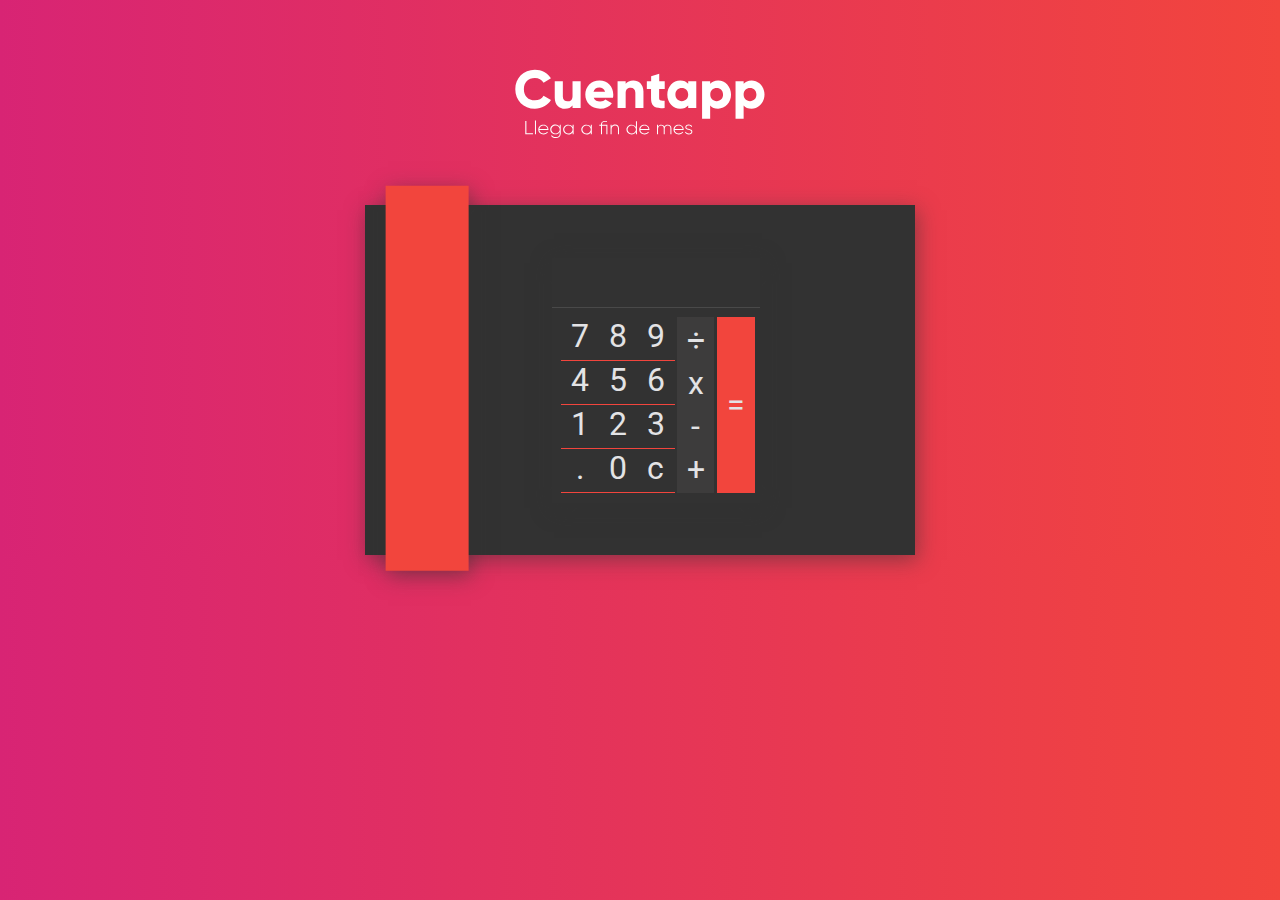
<file: Nivell3/index.html>
<!DOCTYPE html>
<html lang="es">
    <head>
        <meta charset="UTF-8">
        <meta name="viewport" content="width=device-width, initial-scale=1.0">
        <title>Calculadora - NIVELL 3</title>
        <!--FONT AWESOME-->
        <link rel="stylesheet"
            href="https://use.fontawesome.com/releases/v5.7.0/css/all.css"
            integrity="sha384-lZN37f5QGtY3VHgisS14W3ExzMWZxybE1SJSEsQp9S+oqd12jhcu+A56Ebc1zFSJ"
            crossorigin="anonymous">
        <!--CSS-->
        <link rel="stylesheet" href="./styles/css/main.css">
    </head>
    <body>
        <header>
            <!--App logo-->
            <img src="./img/cuentapp-logo.svg" alt="Logotipo Cuentapp">
        </header>
        <main>
            <!--Left Menu-->
            <nav>
                <ul>
                    <li><i class="fa fa-user"></i></li>
                    <li><i class="fas fa-piggy-bank"></i></li>
                    <li class="active"><i class="fas fa-calculator"></i></li>
                    <li><i class="fas fa-sign-out-alt"></i></li>
                </ul>
            </nav>
            <!--/End Left Menu-->
            <!--Content-->
            <article class="content">
                <article class="calculadora">
                    <!--Screen-->
                    <section>
                        <input type="text" readonly id="resultado" value=""/>
                    </section>
                    <!--Central btn-->
                    <section class="central-btn">
                        <article class="num-btn">
                            <!--Row1-->
                            <section>
                                <input type="button" value="7" class="number" />
                                <input type="button" value="8" class="number" />
                                <input type="button" value="9" class="number" />
                            </section>
                            <!--Row2-->
                            <section>
                                <input type="button" value="4" class="number" />
                                <input type="button" value="5" class="number" />
                                <input type="button" value="6" class="number" />
                            </section>
                            <!--Row3-->
                            <section>
                                <input type="button" value="1" class="number" />
                                <input type="button" value="2" class="number" />
                                <input type="button" value="3" class="number" />
                            </section>
                            <!--Row4-->
                            <section>
                                <input type="button" value="." class="number" />
                                <input type="button" value="0" class="number" />
                                <!--Reset button-->
                                <input type="button" value="c" id="reset" />
                            </section>
                        </article>
                        <!--Side column-->
                        <article class="side">
                            <input type="button" value="+" class="operador" />
                            <input type="button" value="-" class="operador" />
                            <input type="button" value="x" class="operador" />
                            <input type="button" value="÷" class="operador" />
                        </article>
                        <article>
                            <!--Equal btn-->
                            <input type="button" value="=" id="igual" />
                        </article>
                    </section>
                </article>
            </article>
            <!--/End content-->
        </main>
        <!--JAVASCRIPT-->
        <script src="./js/main.js"></script>
    </body>
</html>
</file>
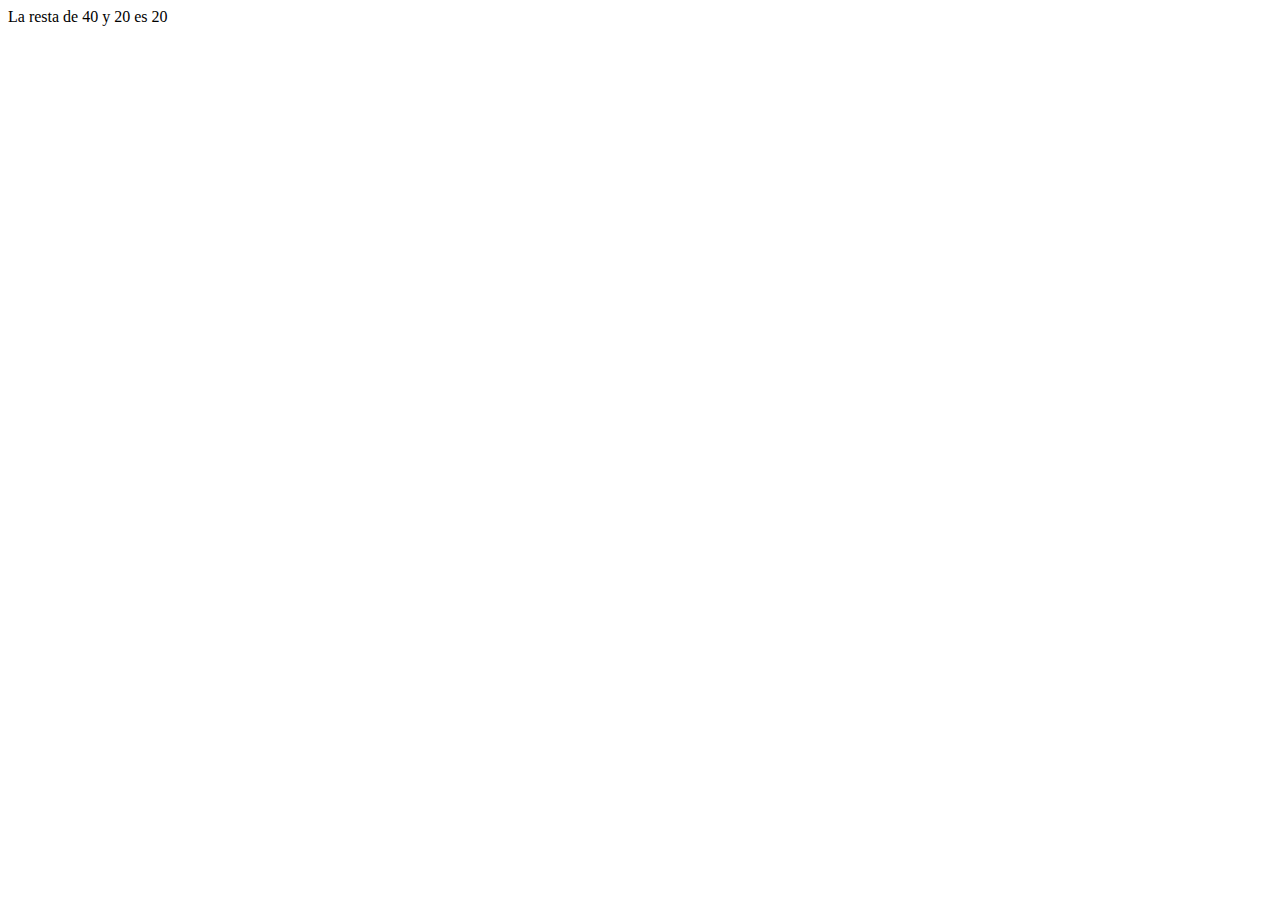
<file: ciber.html>
<!DOCTYPE html>
<html lang="es">
<head>
    <meta charset="UTF-8">
    <meta name="viewport" content="width=device-width, initial-scale=1.0">
    <title>Hola mundo</title>
</head>
<body>

        <div id="resultado"></div>
        <div id="resultado2"></div>
    
    <script>
        //NIVELL1
        //L'exercici consisteix a crear un fitxer anomenat ciber.html i mostrar per consola un 'Hola mundo'
        console.log("Hola mundo");

        //Crea un alert que mostri el teu nom
        alert("¡Me llamo Miriam Hinojo!");

        //Crea una variable que contingui el teu nom i un altre que contingui el teu cognom.
        let name="Miriam";
        let lastName="Hinojo";
        console.log(`Mi nombre es ${name} ${lastName}`);

        //Crea dos variables amb dos números i fes una suma entre ells.
        let num1=1076;
        let num2= 93473;

        //let suma=num1+num2; (podemos crear otra variable "suma" y poner el console log de esta forma: console.log(`La suma de ${num1} ${num2} es ${suma}`);)
        console.log(`La suma de ${num1} ${num2} es ${num1+num2}`);

        //Crea una variable nota_examen juntament amb un alert que ens digui si l’examen ha estat aprovat o no juntament amb la nota. (caldrà utilitzar un condicional IF)

        let nota_examen=4;

        if(nota_examen<5){
            alert(`¡Ohhh, nos vemos de nuevo en septiembre, has sacado un ${nota_examen}!`);
        } else{
            alert(`¡Felicidades, pasas de curso con un ${nota_examen}!`);
        }

        //Reemplaça la paraula blau per la paraula verd del següent text Tinc un cotxe de color blau. 
        let frase="Tinc un cotxe de color blau";

        frase=frase.replace("blau", "verd");
        console.log(frase);

        //Després intenta fer-ho remplaçant les o per les u - "/o/g" para hacerlo global
        frase=frase.replace("verd", "blau");
        frase=frase.replace(/o/g,"u")
        console.log(frase);

        //Donat el seguit llistat d'objectes 'taula', 'cadira', 'ordinador', 'libreta', fer un bucle que mostri per pantalla cada objecte i la seva posició al llistat.

        let objectes=['taula', 'cadira', 'ordinador', 'libreta'];

        for (let i = 0; i < objectes.length; i++) {

            console.log(`L'objecte ${objectes[i]} està a la posició ${i}`);
        }

        /*Crea una funció anomenada calculadora que tingui com a entrada els següents paràmetres: operador, valor1 i valor2.
        Estructura de la funció que faci sumes, restes i multiplicacions. El resultat haurà de ser mostrar per pantalla.*/
		
			function calculadora(operador, valor1, valor2){
                //Pasar el operador a minúsculas por si el usuario pasara el dato en mayúsculas.
                operador=operador.toLocaleLowerCase();
                //Los tres posibles casos y el resultado que darían.
                switch (operador) {
                    case "suma":
                        resultat=valor1+valor2;
                        break;
                    case "resta":
                        resultat=valor1-valor2;
                        break;
                    case "multiplicació":
                        resultat=valor1*valor2;
                        break;
                }
                //Pasar por pantalla el resultado
                document.getElementById("resultado").innerHTML=`La ${operador} de ${valor1} y ${valor2} es ${resultat}`;
			}
			var resultat = calculadora('resta',40,20);
           
    </script>
</body>
</html>
</file>
<file: Nivell3/styles/css/main.css>
/* Partials*/
/* http://meyerweb.com/eric/tools/scss/reset/ 
   v2.0 | 20110126
   License: none (public domain)
*/
@import url("https://fonts.googleapis.com/css?family=Nunito:300,600|Roboto");
html, body, div, span, applet, object, iframe, h1, h2, h3, h4, h5, h6, p, blockquote, pre, a, abbr, acronym, address, big, cite, code, del, dfn, em, img, ins, kbd, q, s, samp, small, strike, strong, sub, sup, tt, var, b, u, i, center, dl, dt, dd, ol, ul, li, fieldset, form, label, legend, table, caption, tbody, tfoot, thead, tr, th, td, article, aside, canvas, details, embed, figure, figcaption, footer, header, hgroup, menu, nav, output, ruby, section, summary, time, mark, audio, video {
  margin: 0;
  padding: 0;
  border: 0;
  font-size: 100%;
  font: inherit;
  vertical-align: baseline; }

/* HTML5 display-role reset for older browsers */
article, aside, details, figcaption, figure, footer, header, hgroup, menu, nav, section {
  display: block; }

body {
  line-height: 1; }

ol, ul {
  list-style: none; }

blockquote, q {
  quotes: none; }

blockquote:before, blockquote:after {
  content: '';
  content: none; }

q:before, q:after {
  content: '';
  content: none; }

table {
  border-collapse: collapse;
  border-spacing: 0; }

body {
  background: linear-gradient(to right, #d82474, #f2453d); }

header img {
  display: block;
  margin: 0 auto;
  padding-top: 5%; }

main {
  display: flex;
  background: #323232;
  width: 550px;
  height: 350px;
  margin: 0 auto;
  margin-top: 5%;
  box-shadow: 2px 5px 20px rgba(50, 50, 50, 0.5); }

nav {
  width: 15%;
  transform: translate(25%, -5%);
  height: 110%;
  background: #f2453d;
  box-shadow: 2px 5px 20px rgba(50, 50, 50, 0.5); }

nav ul {
  display: flex;
  flex-direction: column;
  align-items: center;
  height: 100%;
  justify-content: space-around; }

nav ul li {
  color: #ffffff;
  font-size: 1.5em; }
  nav ul li:hover {
    color: #323232;
    transform: scale(1.3);
    cursor: pointer; }

.active {
  color: #323232; }

.content {
  display: flex;
  flex-basis: 75%;
  justify-content: center;
  align-items: center; }

.calculadora {
  max-width: 50%;
  box-shadow: 2px 5px 20px rgba(50, 50, 50, 0.5); }

#resultado {
  font-family: "Roboto", sans-serif;
  font-size: 2rem;
  color: #e3e3e5;
  height: 50px;
  max-width: 100%;
  box-sizing: border-box;
  border: none;
  background-color: #323232;
  border-bottom: 1px solid #494949;
  color: #ffffff;
  text-align: right;
  padding-right: 0.6rem; }
  #resultado:focus {
    outline: none; }

.central-btn {
  display: flex;
  padding: 0.6rem; }
  .central-btn section {
    display: flex;
    justify-content: space-around;
    border-bottom: 1px solid #f2453d; }

input[type="button"] {
  font-family: "Roboto", sans-serif;
  font-size: 2rem;
  color: #e3e3e5;
  width: 37.8px;
  padding: 0 10px 0 10px;
  margin-bottom: 5px;
  border: none;
  background-color: #323232;
  cursor: pointer; }
  input[type="button"]:focus {
    outline: none; }
  input[type="button"]:hover {
    transform: scale(1.1); }

.num-btn {
  flex-grow: 2; }

.side {
  display: flex;
  flex-direction: column-reverse;
  margin-left: 2px;
  background-color: #3d3c3c; }
  .side .operador {
    background-color: #3d3c3c; }
    .side .operador:hover {
      color: #f2453d;
      transform: none; }

#igual {
  flex-basis: 100%;
  margin-left: 3px;
  background-color: #f2453d;
  height: 100%; }
  #igual:hover {
    background-color: #3d3c3c;
    transform: none; }
</file>
